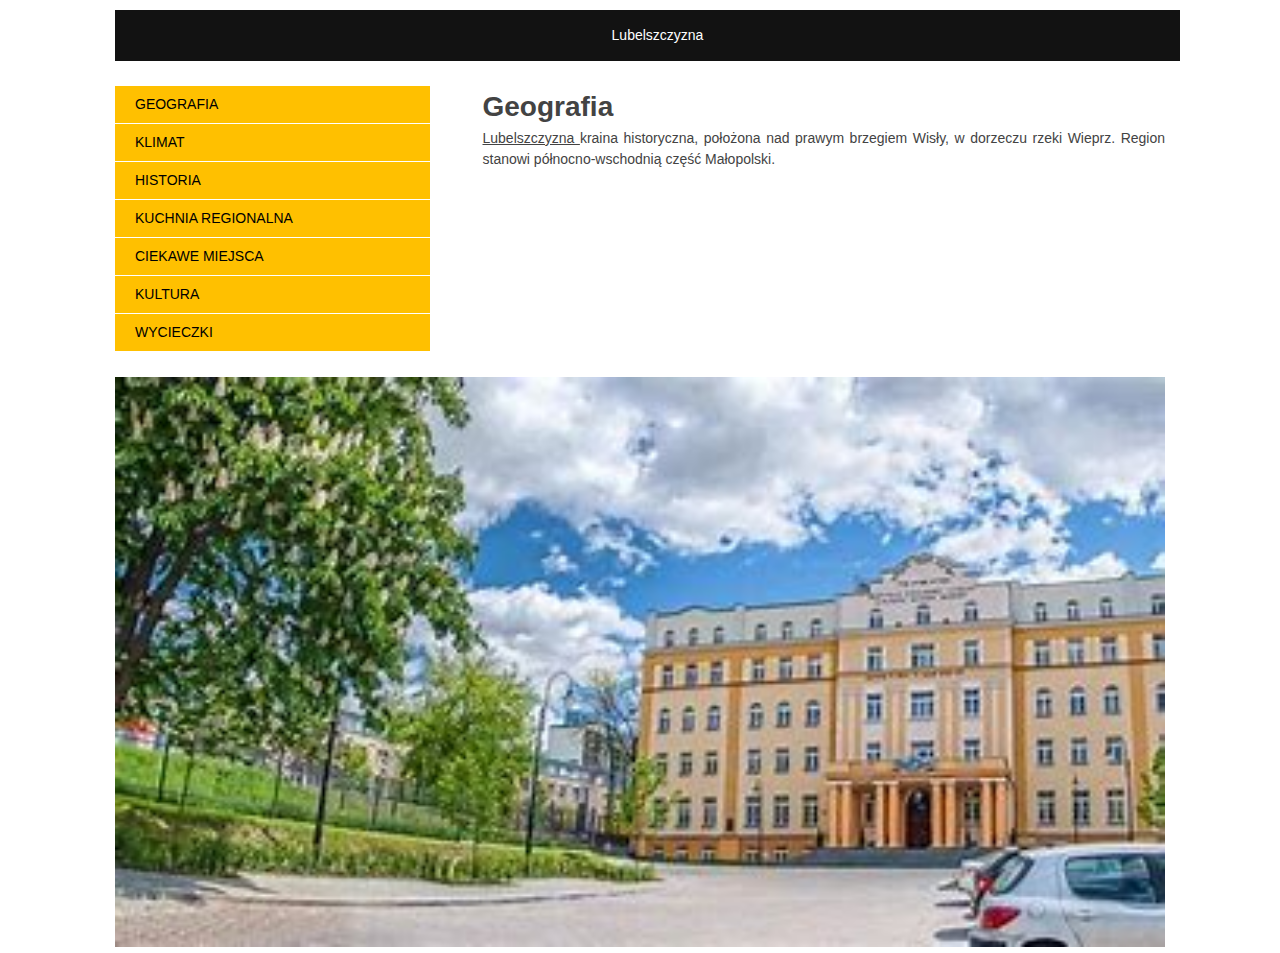
<file: index.html>
<!DOCTYPE HTML>
<html lang='pl'>
<head>
    <meta charset='utf-8'>
    <meta name='viewport' content='width=device-width, initial-scale=1, maximum-scale=1'>
    <title>Strona RWD</title>
    <link rel='stylesheet' href='css.css'>
</head>
<body>
    <div class='container'>
        <!-- header -->
        <header>
            <p STYLE="text-align: center;">Lubelszczyzna</p>
        </header>

        <!-- sidebar -->
        <aside>
            <nav>
                <ul>
                    <li><a href="index.html">GEOGRAFIA</a></li>
                    <li><a href="Klimat.html">KLIMAT</a></li>
                    <li><a href="Historia.html">HISTORIA</a></li>
                    <li><a href="kuchnia.html">KUCHNIA REGIONALNA</a></li>
                    <li><a href="ciekawe.html">CIEKAWE MIEJSCA</a></li>
                    <li><a href="kultura.html">KULTURA</a></li>
                    <li><a href="wycieczki.html">WYCIECZKI</a></li>
                </ul>
            </nav>
        </aside>

        <!-- main -->
        <section id="main">
            <h1>Geografia</h1>
            <p><u>Lubelszczyzna </u> kraina historyczna, położona nad prawym brzegiem Wisły, w dorzeczu rzeki Wieprz. Region stanowi północno-wschodnią część Małopolski.</p>  
        </section>

        <!-- footer -->
        <footer>
            <img src="lubelszczyzna.png" alt="nie"/>
        </footer>
    </div>
</body>
</html>
</file>
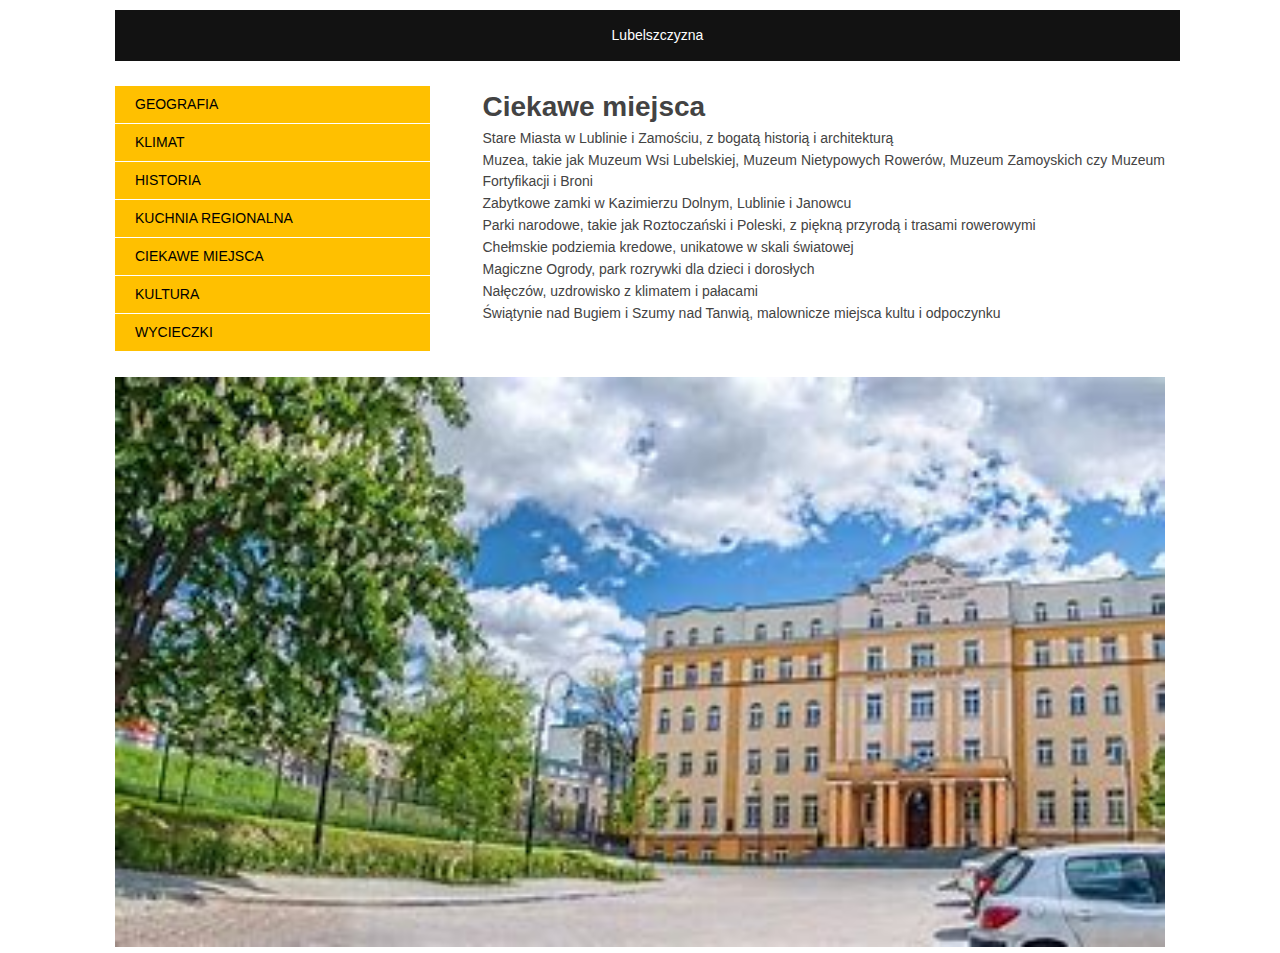
<file: ciekawe.html>
<!DOCTYPE HTML>
<html lang='pl'>
<head>
    <meta charset='utf-8'>
    <meta name='viewport' content='width=device-width, initial-scale=1, maximum-scale=1'>
    <title>Strona RWD</title>
    <link rel='stylesheet' href='css.css'>
</head>
<body>
    <div class='container'>
        <!-- header -->
        <header>
            <p STYLE="text-align: center;">Lubelszczyzna</p>
        </header>

        <!-- sidebar -->
        <aside>
            <nav>
                <ul>
                    <li><a href="index.html">GEOGRAFIA</a></li>
                    <li><a href="Klimat.html">KLIMAT</a></li>
                    <li><a href="Historia.html">HISTORIA</a></li>
                    <li><a href="kuchnia.html">KUCHNIA REGIONALNA</a></li>
                    <li><a href="ciekawe.html">CIEKAWE MIEJSCA</a></li>
                    <li><a href="kultura.html">KULTURA</a></li>
                    <li><a href="wycieczki.html">WYCIECZKI</a></li>
                </ul>
            </nav>
        </aside>

        <!-- main -->
        <section id="main">
            <h1>Ciekawe miejsca</h1>
            <p>
                <ul>
                <li>Stare Miasta w Lublinie i Zamościu, z bogatą historią i architekturą</li>
            
                <li>Muzea, takie jak Muzeum Wsi Lubelskiej, Muzeum Nietypowych Rowerów, Muzeum Zamoyskich czy Muzeum Fortyfikacji i Broni</li>
            
                <li> Zabytkowe zamki w Kazimierzu Dolnym, Lublinie i Janowcu</li>
            
                <li>Parki narodowe, takie jak Roztoczański i Poleski, z piękną przyrodą i trasami rowerowymi</li>
            
                <li>Chełmskie podziemia kredowe, unikatowe w skali światowej</li>
            
                <li>Magiczne Ogrody, park rozrywki dla dzieci i dorosłych</li>
            
                <li>Nałęczów, uzdrowisko z klimatem i pałacami</li>
            
                <li>Świątynie nad Bugiem i Szumy nad Tanwią, malownicze miejsca kultu i odpoczynku</li>
                </ul>
            </p>    
        </section>

        <!-- footer -->
        <footer>
            <img src="lubelszczyzna.png" alt="nie"/>
        </footer>
    </div>
</body>
</html>
</file>
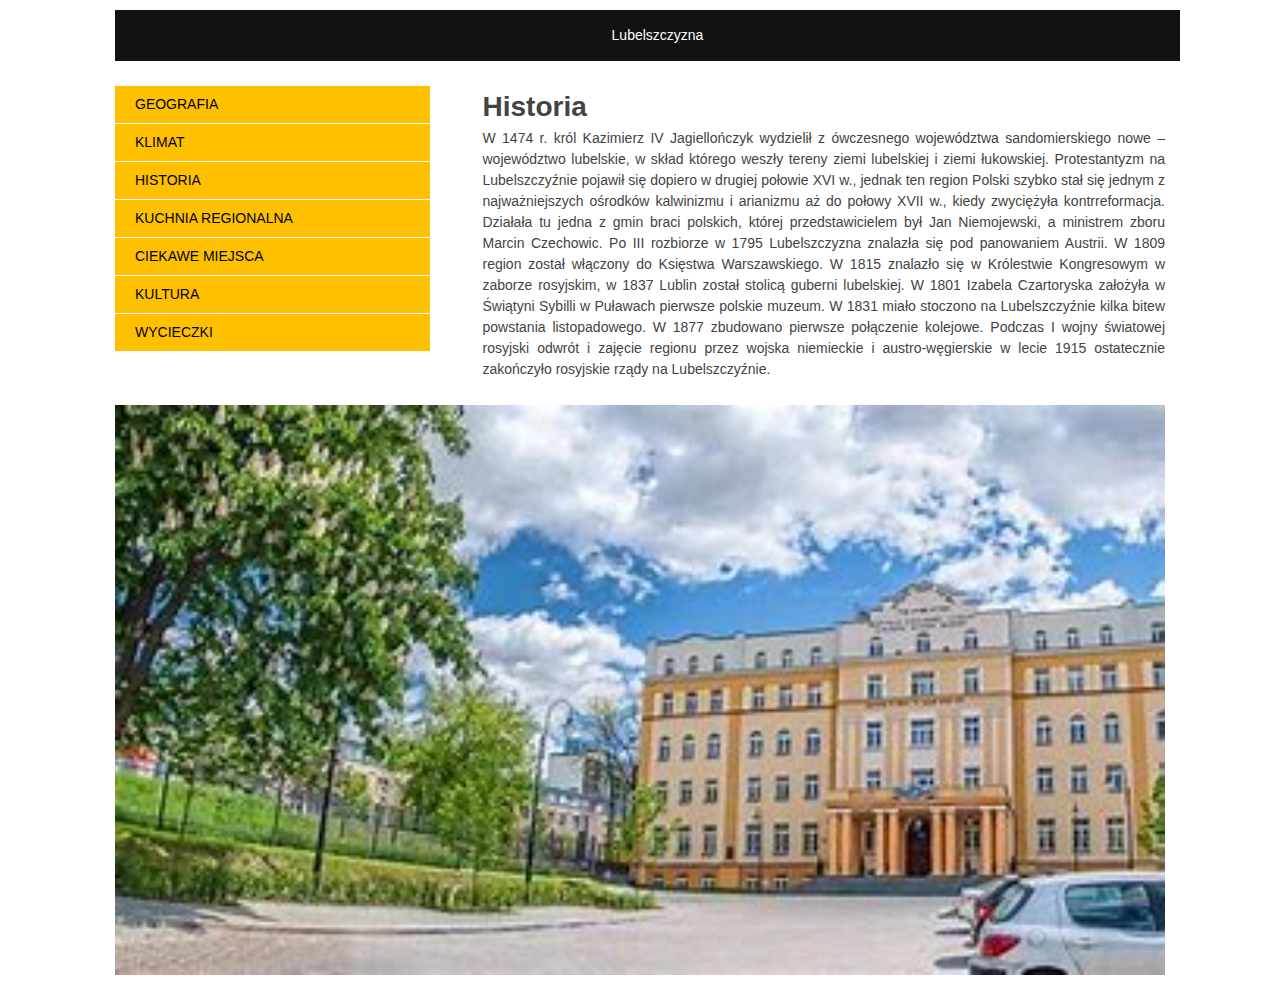
<file: Historia.html>
<!DOCTYPE HTML>
<html lang='pl'>
<head>
    <meta charset='utf-8'>
    <meta name='viewport' content='width=device-width, initial-scale=1, maximum-scale=1'>
    <title>Strona RWD</title>
    <link rel='stylesheet' href='css.css'>
</head>
<body>
    <div class='container'>
        <!-- header -->
        <header>
            <p STYLE="text-align: center;">Lubelszczyzna</p>
        </header>

        <!-- sidebar -->
        <aside>
            <nav>
                <ul>
                    <li><a href="index.html">GEOGRAFIA</a></li>
                    <li><a href="Klimat.html">KLIMAT</a></li>
                    <li><a href="Historia.html">HISTORIA</a></li>
                    <li><a href="kuchnia.html">KUCHNIA REGIONALNA</a></li>
                    <li><a href="ciekawe.html">CIEKAWE MIEJSCA</a></li>
                    <li><a href="kultura.html">KULTURA</a></li>
                    <li><a href="wycieczki.html">WYCIECZKI</a></li>
                </ul>
            </nav>
        </aside>

        <!-- main -->
        <section id="main">
            <h1>Historia</h1>
            <p> W 1474 r. król Kazimierz IV Jagiellończyk wydzielił z ówczesnego województwa sandomierskiego nowe – województwo lubelskie, w skład którego weszły tereny ziemi lubelskiej i ziemi łukowskiej.
            
                Protestantyzm na Lubelszczyźnie pojawił się dopiero w drugiej połowie XVI w., jednak ten region Polski szybko stał się jednym z najważniejszych ośrodków kalwinizmu i arianizmu aż do połowy XVII w., kiedy zwyciężyła kontrreformacja. Działała tu jedna z gmin braci polskich, której przedstawicielem był Jan Niemojewski, a ministrem zboru Marcin Czechowic.
                
                Po III rozbiorze w 1795 Lubelszczyzna znalazła się pod panowaniem Austrii. W 1809 region został włączony do Księstwa Warszawskiego. W 1815 znalazło się w Królestwie Kongresowym w zaborze rosyjskim, w 1837 Lublin został stolicą guberni lubelskiej.
                
                W 1801 Izabela Czartoryska założyła w Świątyni Sybilli w Puławach pierwsze polskie muzeum. W 1831 miało stoczono na Lubelszczyźnie kilka bitew powstania listopadowego.
                
                W 1877 zbudowano pierwsze połączenie kolejowe. Podczas I wojny światowej rosyjski odwrót i zajęcie regionu przez wojska niemieckie i austro-węgierskie w lecie 1915 ostatecznie zakończyło rosyjskie rządy na Lubelszczyźnie.  </p>
                    </section>

        <!-- footer -->
        <footer>
            <img src="lubelszczyzna.png" alt="nie"/>
        </footer>
    </div>
</body>
</html>
</file>
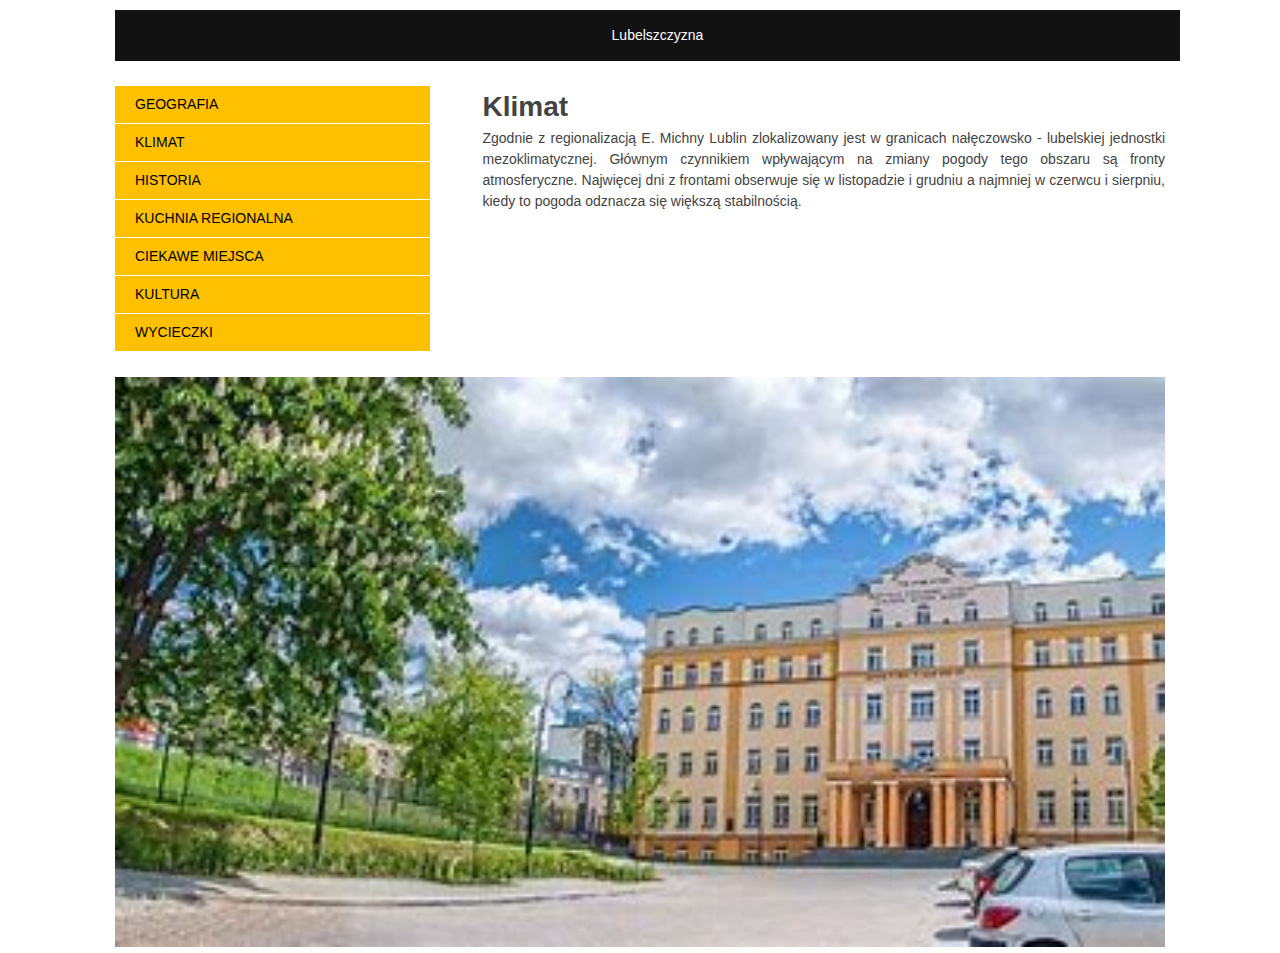
<file: Klimat.html>
<!DOCTYPE HTML>
<html lang='pl'>
<head>
    <meta charset='utf-8'>
    <meta name='viewport' content='width=device-width, initial-scale=1, maximum-scale=1'>
    <title>Strona RWD</title>
    <link rel='stylesheet' href='css.css'>
</head>
<body>
    <div class='container'>
        <!-- header -->
        <header>
            <p STYLE="text-align: center;">Lubelszczyzna</p>
        </header>

        <!-- sidebar -->
        <aside>
            <nav>
                <ul>
                    <li><a href="index.html">GEOGRAFIA</a></li>
                    <li><a href="Klimat.html">KLIMAT</a></li>
                    <li><a href="Historia.html">HISTORIA</a></li>
                    <li><a href="kuchnia.html">KUCHNIA REGIONALNA</a></li>
                    <li><a href="ciekawe.html">CIEKAWE MIEJSCA</a></li>
                    <li><a href="kultura.html">KULTURA</a></li>
                    <li><a href="wycieczki.html">WYCIECZKI</a></li>
                </ul>
            </nav>
        </aside>

        <!-- main -->
        <section id="main">
            <h1>Klimat</h1>
            <p>
                Zgodnie z regionalizacją E. Michny Lublin zlokalizowany jest w granicach nałęczowsko ‐ lubelskiej jednostki mezoklimatycznej. Głównym czynnikiem wpływającym na zmiany pogody tego obszaru są fronty atmosferyczne. Najwięcej dni z frontami obserwuje się w listopadzie i grudniu a najmniej w czerwcu i sierpniu, kiedy to pogoda odznacza się większą stabilnością.</p>
                    </section>

        <!-- footer -->
        <footer>
            <img src="lubelszczyzna.png" alt="nie"/>
        </footer>
    </div>
</body>
</html>
</file>
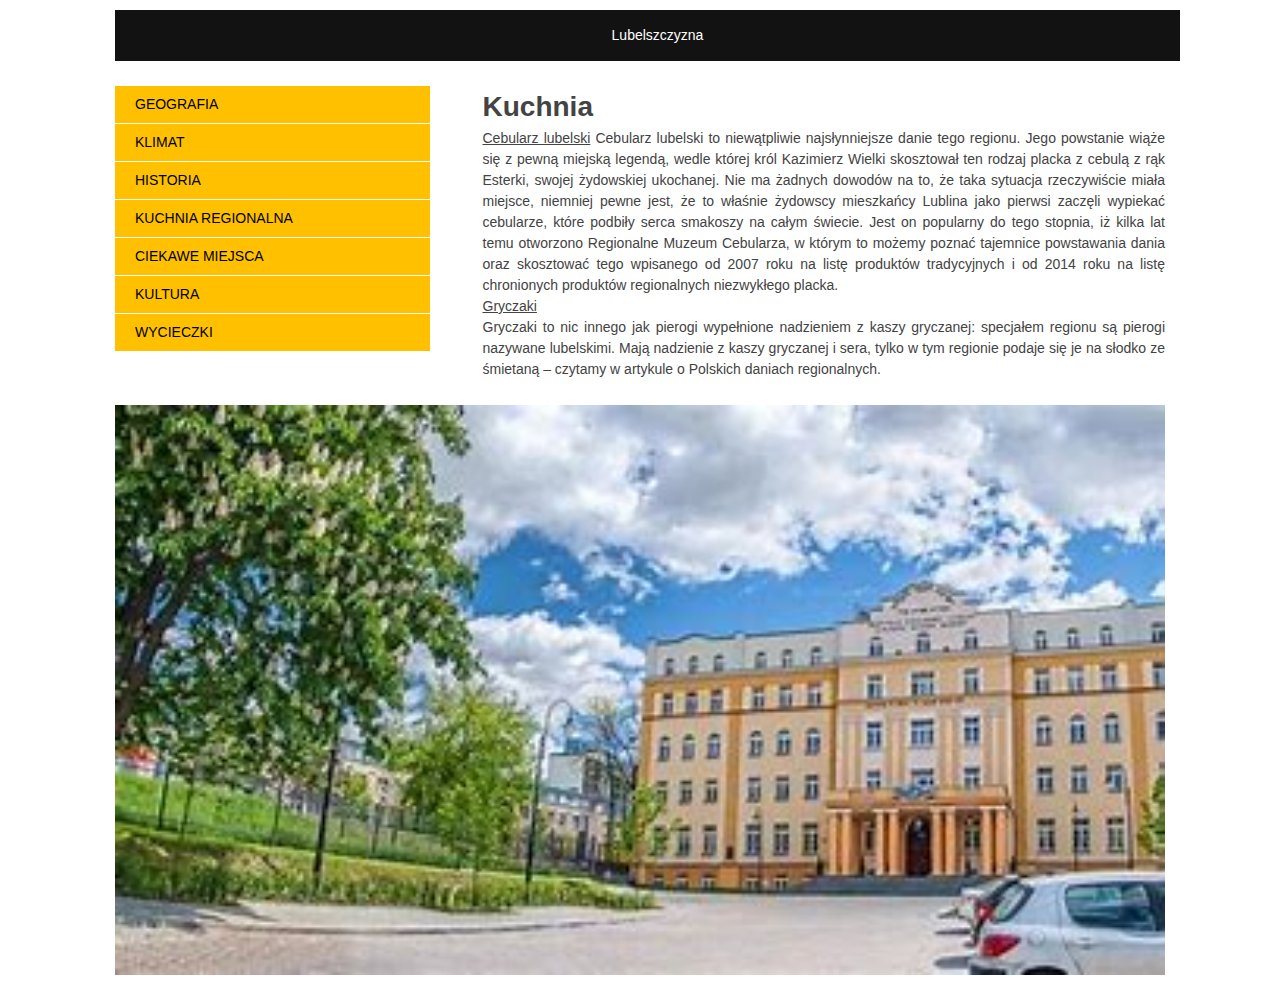
<file: kuchnia.html>
<!DOCTYPE HTML>
<html lang='pl'>
<head>
    <meta charset='utf-8'>
    <meta name='viewport' content='width=device-width, initial-scale=1, maximum-scale=1'>
    <title>Strona RWD</title>
    <link rel='stylesheet' href='css.css'>
</head>
<body>
    <div class='container'>
        <!-- header -->
        <header>
            <p STYLE="text-align: center;">Lubelszczyzna</p>
        </header>

        <!-- sidebar -->
        <aside>
            <nav>
                <ul>
                    <li><a href="index.html">GEOGRAFIA</a></li>
                    <li><a href="Klimat.html">KLIMAT</a></li>
                    <li><a href="Historia.html">HISTORIA</a></li>
                    <li><a href="kuchnia.html">KUCHNIA REGIONALNA</a></li>
                    <li><a href="ciekawe.html">CIEKAWE MIEJSCA</a></li>
                    <li><a href="kultura.html">KULTURA</a></li>
                    <li><a href="wycieczki.html">WYCIECZKI</a></li>
                </ul>
            </nav>
        </aside>

        <!-- main -->
        <section id="main">
            <h1>Kuchnia</h1>
            <p><u>Cebularz lubelski</u> Cebularz lubelski to niewątpliwie najsłynniejsze danie tego regionu. Jego powstanie wiąże się z pewną miejską legendą, wedle której król Kazimierz Wielki skosztował ten rodzaj placka z cebulą z rąk Esterki, swojej żydowskiej ukochanej. Nie ma żadnych dowodów na to, że taka sytuacja rzeczywiście miała miejsce, niemniej pewne jest, że to właśnie żydowscy mieszkańcy Lublina jako pierwsi zaczęli wypiekać cebularze, które podbiły serca smakoszy na całym świecie. Jest on popularny do tego stopnia, iż kilka lat temu otworzono Regionalne Muzeum Cebularza, w którym to możemy poznać tajemnice powstawania dania oraz skosztować tego wpisanego od 2007 roku na listę produktów tradycyjnych i od 2014 roku na listę chronionych produktów regionalnych niezwykłego placka.
            <br><u>Gryczaki</u><p>Gryczaki to nic innego jak pierogi wypełnione nadzieniem z kaszy gryczanej: specjałem regionu są pierogi nazywane lubelskimi. Mają nadzienie z kaszy gryczanej i sera, tylko w tym regionie podaje się je na słodko ze śmietaną – czytamy w artykule o Polskich daniach regionalnych.</p>
            </p> </section>

        <!-- footer -->
        <footer>
            <img src="lubelszczyzna.png" alt="nie"/>
        </footer>
    </div>
</body>
</html>
</file>
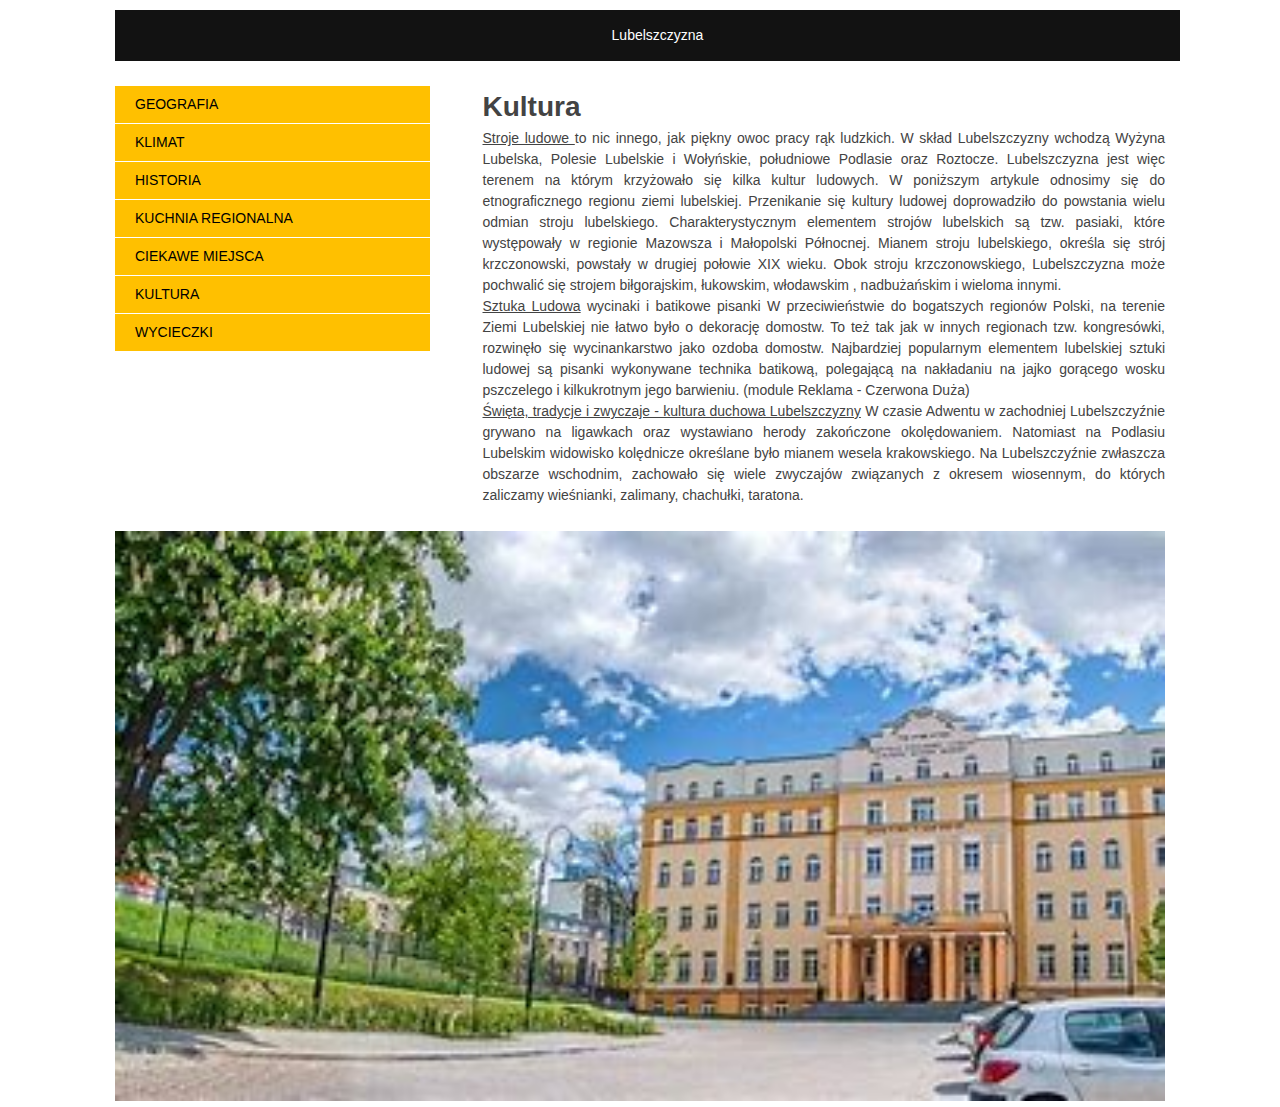
<file: Kultura.html>
<!DOCTYPE HTML>
<html lang='pl'>
<head>
    <meta charset='utf-8'>
    <meta name='viewport' content='width=device-width, initial-scale=1, maximum-scale=1'>
    <title>Strona RWD</title>
    <link rel='stylesheet' href='css.css'>
</head>
<body>
    <div class='container'>
        <!-- header -->
        <header>
            <p STYLE="text-align: center;">Lubelszczyzna</p>
        </header>

        <!-- sidebar -->
        <aside>
            <nav>
                <ul>
                    <li><a href="index.html">GEOGRAFIA</a></li>
                    <li><a href="klimat.html">KLIMAT</a></li>
                    <li><a href="historia.html">HISTORIA</a></li>
                    <li><a href="kuchnia.html">KUCHNIA REGIONALNA</a></li>
                    <li><a href="ciekawe.html">CIEKAWE MIEJSCA</a></li>
                    <li><a href="kultura.html">KULTURA</a></li>
                    <li><a href="wycieczki.html">WYCIECZKI</a></li>
                </ul>
            </nav>
        </aside>

        <!-- main -->
        <section id="main">
            <h1>Kultura</h1>
            <p><u>Stroje ludowe </u> to nic innego, jak piękny owoc pracy rąk ludzkich.
                W skład Lubelszczyzny wchodzą Wyżyna Lubelska, Polesie Lubelskie i Wołyńskie, południowe  Podlasie oraz  Roztocze. Lubelszczyzna jest więc terenem na którym krzyżowało się kilka kultur ludowych. W poniższym artykule odnosimy się do etnograficznego regionu ziemi lubelskiej.
                
                Przenikanie się kultury ludowej doprowadziło do powstania wielu odmian stroju lubelskiego. Charakterystycznym elementem strojów lubelskich są tzw. pasiaki, które występowały w regionie Mazowsza i Małopolski Północnej.  Mianem stroju lubelskiego, określa się strój krzczonowski, powstały w drugiej połowie XIX wieku. Obok stroju krzczonowskiego, Lubelszczyzna może pochwalić się strojem biłgorajskim, łukowskim, włodawskim , nadbużańskim i wieloma innymi.</p>
                <u>Sztuka Ludowa</u>  wycinaki i batikowe pisanki
                W przeciwieństwie do bogatszych regionów Polski, na terenie Ziemi Lubelskiej nie łatwo było o dekorację domostw. To też tak jak w innych regionach tzw. kongresówki, rozwinęło się wycinankarstwo jako ozdoba domostw.  Najbardziej popularnym elementem lubelskiej sztuki ludowej są pisanki wykonywane technika batikową, polegającą na nakładaniu na jajko gorącego wosku pszczelego i kilkukrotnym jego barwieniu.
                
                (module Reklama - Czerwona Duża)
                <br>
                <u>Święta, tradycje i zwyczaje - kultura duchowa Lubelszczyzny</u>
                W czasie Adwentu w zachodniej Lubelszczyźnie grywano na ligawkach oraz wystawiano herody zakończone okolędowaniem. Natomiast na Podlasiu Lubelskim widowisko kolędnicze określane było mianem wesela krakowskiego. Na Lubelszczyźnie zwłaszcza obszarze wschodnim, zachowało się wiele zwyczajów związanych z okresem wiosennym, do których zaliczamy wieśnianki, zalimany, chachułki, taratona.
                   </section>

        <!-- footer -->
        <footer>
            <img src="lubelszczyzna.png" alt="nie"/>
        </footer>
    </div>
</body>
</html>
</file>
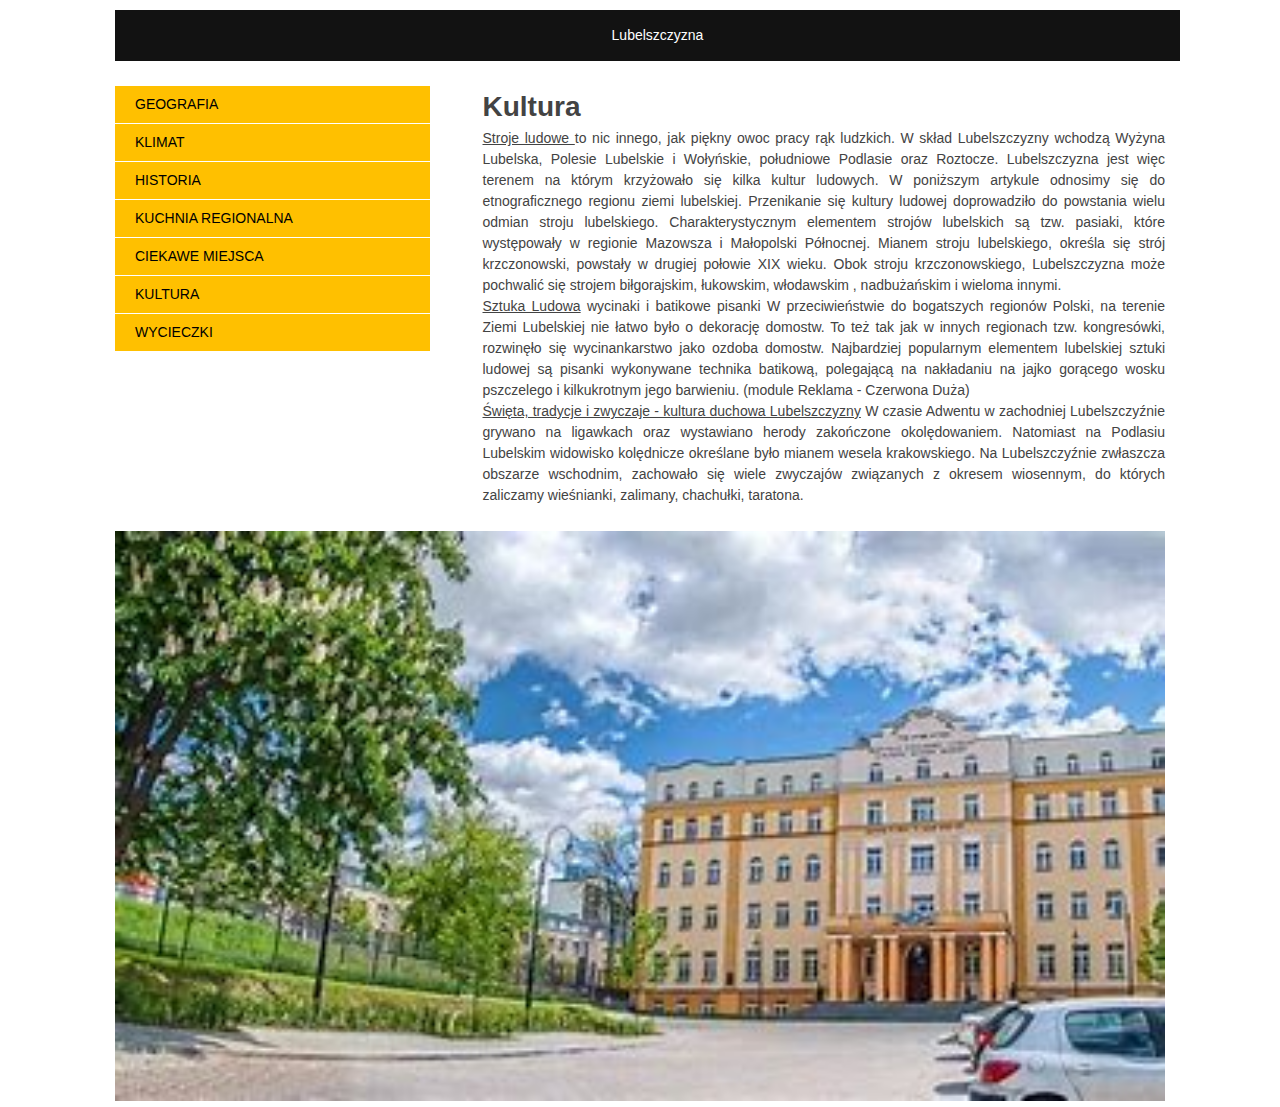
<file: kultura.html>
<!DOCTYPE HTML>
<html lang='pl'>
<head>
    <meta charset='utf-8'>
    <meta name='viewport' content='width=device-width, initial-scale=1, maximum-scale=1'>
    <title>Strona RWD</title>
    <link rel='stylesheet' href='css.css'>
</head>
<body>
    <div class='container'>
        <!-- header -->
        <header>
            <p STYLE="text-align: center;">Lubelszczyzna</p>
        </header>

        <!-- sidebar -->
        <aside>
            <nav>
                <ul>
                    <li><a href="index.html">GEOGRAFIA</a></li>
                    <li><a href="Klimat.html">KLIMAT</a></li>
                    <li><a href="Historia.html">HISTORIA</a></li>
                    <li><a href="kuchnia.html">KUCHNIA REGIONALNA</a></li>
                    <li><a href="ciekawe.html">CIEKAWE MIEJSCA</a></li>
                    <li><a href="kultura.html">KULTURA</a></li>
                    <li><a href="wycieczki.html">WYCIECZKI</a></li>
                </ul>
            </nav>
        </aside>

        <!-- main -->
        <section id="main">
            <h1>Kultura</h1>
            <p><u>Stroje ludowe </u> to nic innego, jak piękny owoc pracy rąk ludzkich.
                W skład Lubelszczyzny wchodzą Wyżyna Lubelska, Polesie Lubelskie i Wołyńskie, południowe  Podlasie oraz  Roztocze. Lubelszczyzna jest więc terenem na którym krzyżowało się kilka kultur ludowych. W poniższym artykule odnosimy się do etnograficznego regionu ziemi lubelskiej.
                
                Przenikanie się kultury ludowej doprowadziło do powstania wielu odmian stroju lubelskiego. Charakterystycznym elementem strojów lubelskich są tzw. pasiaki, które występowały w regionie Mazowsza i Małopolski Północnej.  Mianem stroju lubelskiego, określa się strój krzczonowski, powstały w drugiej połowie XIX wieku. Obok stroju krzczonowskiego, Lubelszczyzna może pochwalić się strojem biłgorajskim, łukowskim, włodawskim , nadbużańskim i wieloma innymi.</p>
                <u>Sztuka Ludowa</u>  wycinaki i batikowe pisanki
                W przeciwieństwie do bogatszych regionów Polski, na terenie Ziemi Lubelskiej nie łatwo było o dekorację domostw. To też tak jak w innych regionach tzw. kongresówki, rozwinęło się wycinankarstwo jako ozdoba domostw.  Najbardziej popularnym elementem lubelskiej sztuki ludowej są pisanki wykonywane technika batikową, polegającą na nakładaniu na jajko gorącego wosku pszczelego i kilkukrotnym jego barwieniu.
                
                (module Reklama - Czerwona Duża)
                <br>
                <u>Święta, tradycje i zwyczaje - kultura duchowa Lubelszczyzny</u>
                W czasie Adwentu w zachodniej Lubelszczyźnie grywano na ligawkach oraz wystawiano herody zakończone okolędowaniem. Natomiast na Podlasiu Lubelskim widowisko kolędnicze określane było mianem wesela krakowskiego. Na Lubelszczyźnie zwłaszcza obszarze wschodnim, zachowało się wiele zwyczajów związanych z okresem wiosennym, do których zaliczamy wieśnianki, zalimany, chachułki, taratona.
                   </section>

        <!-- footer -->
        <footer>
            <img src="lubelszczyzna.png" alt="nie"/>
        </footer>
    </div>
</body>
</html>
</file>
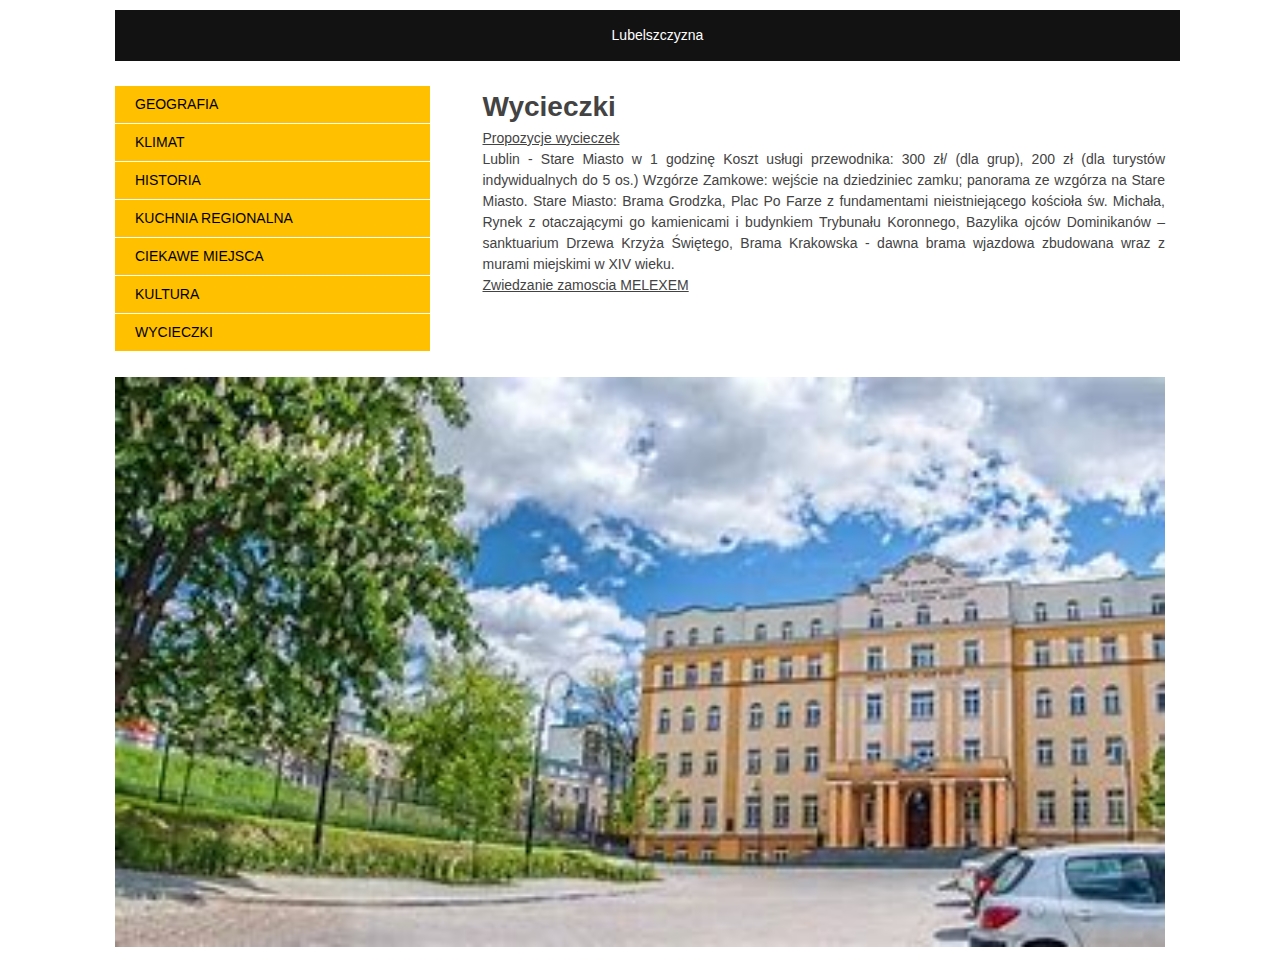
<file: wycieczki.html>
<!DOCTYPE HTML>
<html lang='pl'>
<head>
    <meta charset='utf-8'>
    <meta name='viewport' content='width=device-width, initial-scale=1, maximum-scale=1'>
    <title>Strona RWD</title>
    <link rel='stylesheet' href='css.css'>
</head>
<body>
    <div class='container'>
        <!-- header -->
        <header>
            <p STYLE="text-align: center;">Lubelszczyzna</p>
        </header>

        <!-- sidebar -->
        <aside>
            <nav>
                <ul>
                    <li><a href="index.html">GEOGRAFIA</a></li>
                    <li><a href="Klimat.html">KLIMAT</a></li>
                    <li><a href="Historia.html">HISTORIA</a></li>
                    <li><a href="kuchnia.html">KUCHNIA REGIONALNA</a></li>
                    <li><a href="ciekawe.html">CIEKAWE MIEJSCA</a></li>
                    <li><a href="kultura.html">KULTURA</a></li>
                    <li><a href="wycieczki.html">WYCIECZKI</a></li>
                </ul>
            </nav>
        </aside>

        <!-- main -->
        <section id="main">
            <h1>Wycieczki</h1>
            <p><u>Propozycje wycieczek</u><br>
                Lublin - Stare Miasto w 1 godzinę
            
            Koszt usługi przewodnika: 300 zł/ (dla grup), 200 zł (dla turystów indywidualnych do 5 os.)
            
            Wzgórze Zamkowe: wejście na dziedziniec zamku; panorama ze wzgórza na Stare Miasto.
            Stare Miasto: Brama Grodzka, Plac Po Farze z fundamentami nieistniejącego kościoła św. Michała, Rynek z otaczającymi go kamienicami i budynkiem Trybunału Koronnego, Bazylika ojców Dominikanów – sanktuarium Drzewa Krzyża Świętego, Brama Krakowska - dawna brama wjazdowa zbudowana wraz z murami miejskimi w XIV wieku.</p>
                <u>Zwiedzanie zamoscia MELEXEM</u>        </section>

        <!-- footer -->
        <footer>
            <img src="lubelszczyzna.png" alt="nie"/>
        </footer>
    </div>
</body>
</html>
</file>
<file: css.css>
* {
    padding: 0;
    margin: 0;
}

html {
    width: 100%;
    height: 100%;
}

body {
    font-family: Arial, Helvetica, Sans-serif;
    font-size: 14px;
    line-height: 1.5;
    font-weight: 400;
    color: #434343;
    background: #FFF;
}

.container {
    margin: 0 auto;
}

header {
    clear: both;
    color: #FFF;
    background: #121212;
    padding: 15px 10px 15px 30px;
    margin: 10px 0 25px;
    width: 1025px;
}

aside {
    float: left;
    margin: 0 0 25px;
}

ul {
    list-style: none;
}

ul li {
    margin-bottom: 1px;
}

nav ul li a {
    display: block;
    text-decoration: none;
    color: #000;
    background: #FFC000;
    padding: 8px 20px;
}

nav ul li a:hover {
    background: #212121;
    color: #FFF;
}

#main {
    float: right;
    margin: 0 0 25px;
}

footer {
    margin: 25px 0;
}

footer img {
    width: 100%;
}

section {
    text-align: justify;
}

@media (min-width: 1100px) {
    .container {
        width: 1050px;
    }
    aside {
        width: 30%;
    }
    #main {
        width: 65%;
    }
    textarea {
        width: 100%;
    }
}

@media (max-width: 1100px) and (min-width: 1000px) {
    .container {
        width: 950px;
    }
    aside,
    #main {
        width: 30%;
    }
    textarea {
        width: 100%;
    }
}

@media (max-width: 1000px) and (min-width: 800px) {
    .container {
        width: 750px;
    }
    aside,
    #main {
        width: 30%;
    }
    textarea {
        width: 100%;
    }
}

@media (max-width: 500px) and (min-width: 0px) {
    .container {
        width: 450px;
        display: flex;
        flex-direction: column;
    }
    header {
        order: 4;
    }
    aside {
        order: 2;
    }
    section {
        order: 1;
    }
    footer {
        order: 3;
    }
    aside,
    #main {
        width: 100%;
    }
    textarea {
        width: 100%;
    }
}
</file>
